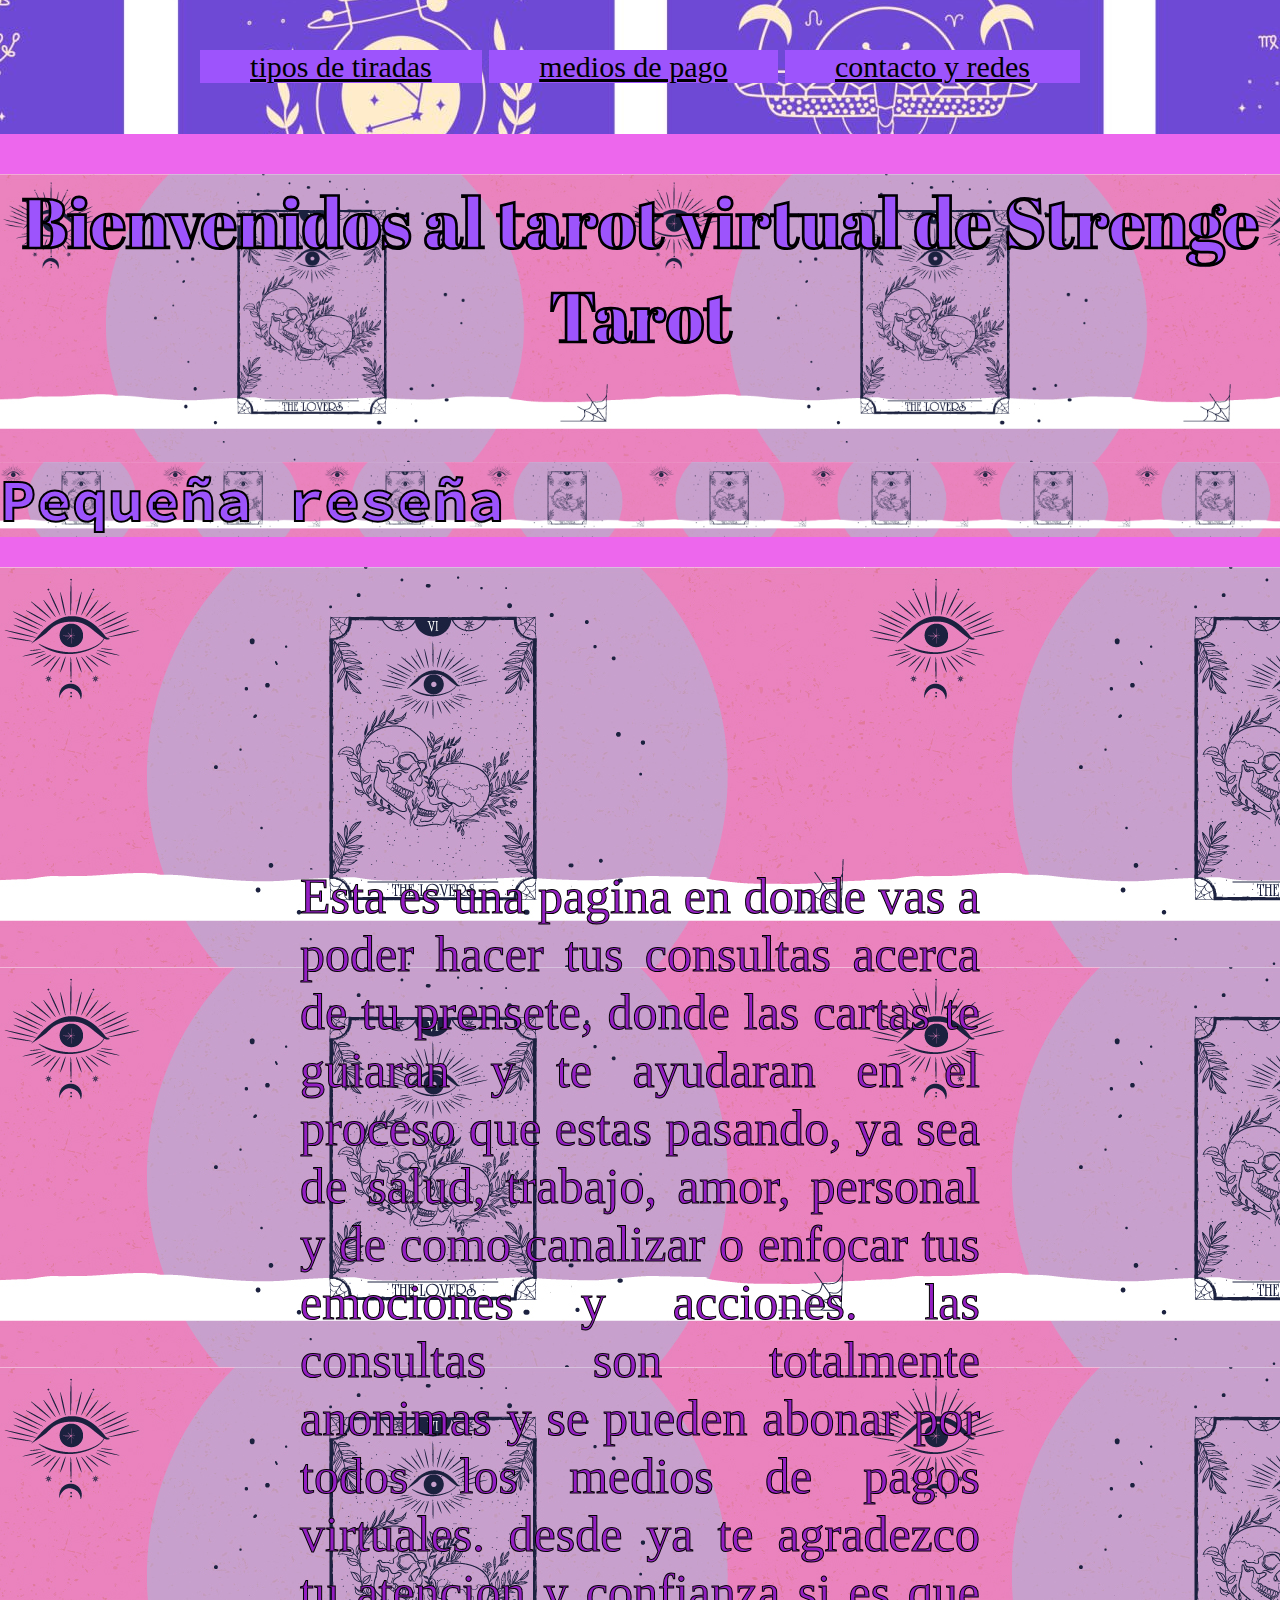
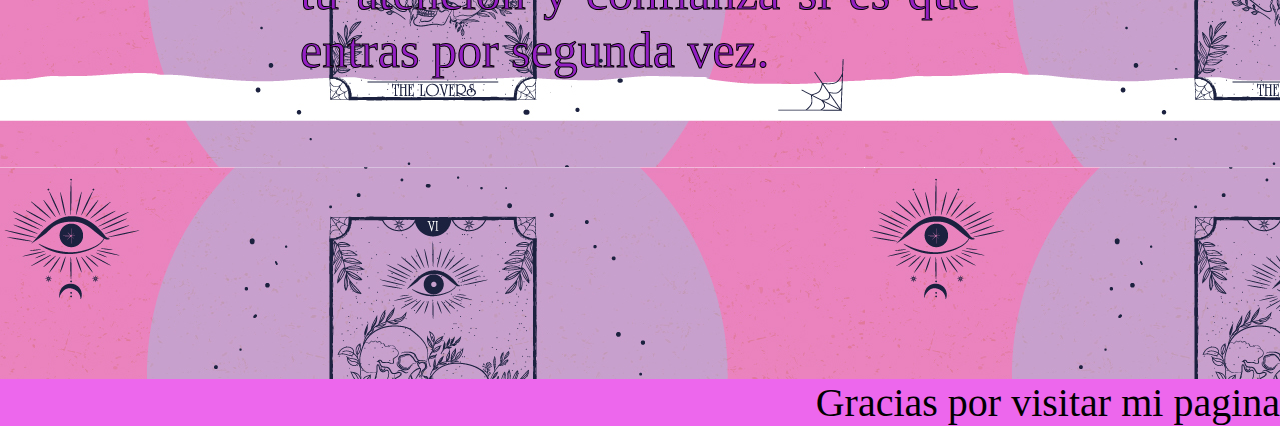
<file: index.html>
<!DOCTYPE html>
<html>
<head>
	<meta charset="utf-8">
	<meta name="viewport" content="width=device-width, initial-scale=1">
	<title>STRENGE TAROT</title>
	<link rel="icon" href="./Asesst/img/strenge.ico">
	<link rel="stylesheet" href="style.css">
</head>
<body>
    <header>
	<nav class="enlaces-paginas">
		<a href="./Asesst/pages/lecturas.html" >tipos de tiradas</a>
		<a href="./Asesst/pages/mediosdepago.html" >medios de pago</a>
		<a href="./Asesst/pages/contacto.html" >contacto y redes</a>
	</nav>
    </header>



	<h1>Bienvenidos al tarot virtual de Strenge Tarot</h1>

	<h2>Pequeña reseña</h2>

	<p>
		Esta es una pagina en donde vas a poder hacer tus consultas acerca de tu prensete, donde las cartas te guiaran y te ayudaran en el proceso que estas pasando, ya sea de salud, trabajo, amor, personal y de como canalizar o enfocar tus emociones y acciones. las consultas son totalmente anonimas y se pueden abonar por todos los medios de pagos virtuales. desde ya te agradezco tu atencion y confianza si es que entras por segunda vez. 
	</p>

    


	<footer>Gracias por visitar mi pagina</footer>

	
</body>
</html>
</file>
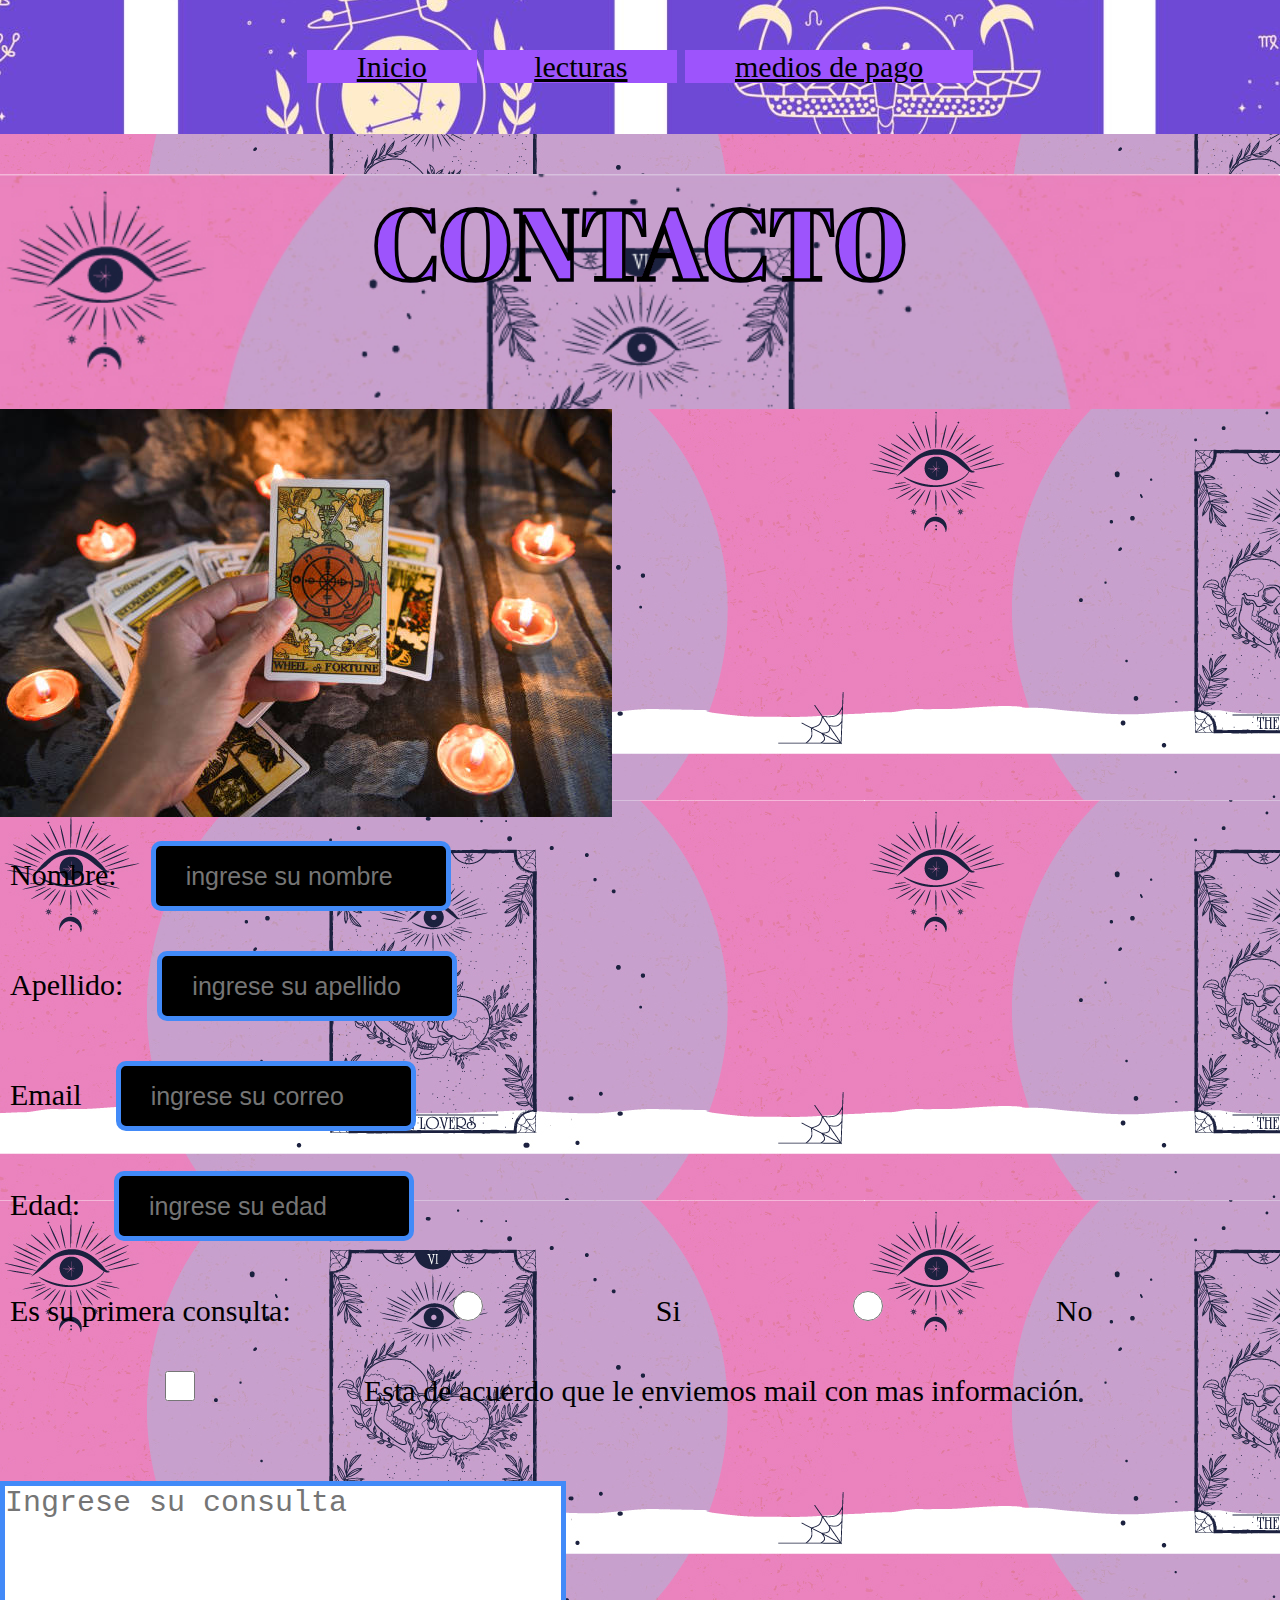
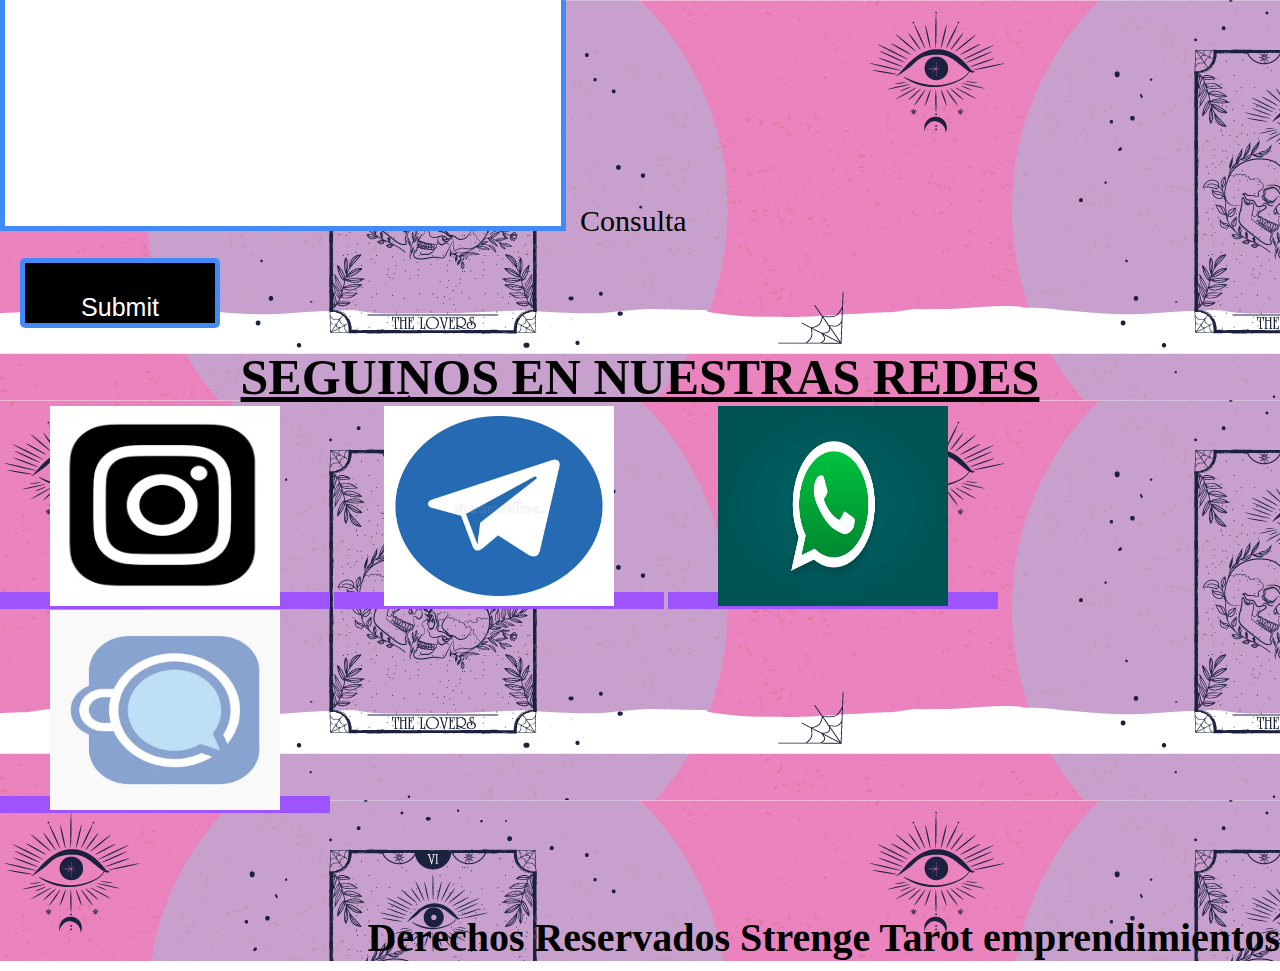
<file: Asesst/pages/contacto.html>
<!DOCTYPE html>
<html>
<head>
	<meta charset="utf-8">
	<meta name="viewport" content="width=device-width, initial-scale=1">
	<title>STRENGE TAROT</title>
	<link rel="icon" href="../img/strenge.ico">
	<link rel="stylesheet" href="contacto.css">
</head>
<body>
<header>
	<nav class="enlaces-contacto">
		<a href="../pages/index.html">Inicio</a>
		<a href="../pages/lecturas.html">lecturas</a>
		<a href="../pages/mediosdepago.html">medios de pago</a>
		</nav>
</header>

<h2>CONTACTO</h2>


	
	<form>
		<img src="../img/Consultantetarot.jpg" alt="consulta" class="img-tarotista">

		<div>
			<label for="nombre">Nombre:</label>
		<input type="text" id="nombre" placeholder="ingrese su nombre" required>
		</div>
	
		<div>
			<label for="apellido">Apellido:</label>
		<input type="text" id="apellido" placeholder="ingrese su apellido" required>
		</div>
	
		<div>
		<label for="email">Email</label>
		<input type="email" name="email" id="email" placeholder="ingrese su correo" required>
		</div>
	
		<div>
			<label for="edad">Edad:</label>
		<input type="number" id="edad" placeholder="ingrese su edad" required>
		</div>

		<div class="input-radio">
			Es su primera consulta:
		<input type="radio" id="primeravez" name="siono" required >
		<label for="primeravez">Si</label>
		<input type="radio" id="primeravez" name="siono"required >
		<label for="primeravez">No</label>
		</div>
	
		<div class="div-checkbox">
		<input type="checkbox" name="checkbox" id="acepto"  class="input-checkbox">
		<label for="acepto">Esta de acuerdo que le enviemos mail con mas información</label>
		</div>
	
		<div>
			<textarea name="consulta" id="consulta" cols="30" rows="10" placeholder="Ingrese su consulta"></textarea>
		<label for="consulta">Consulta</label>
		</div>

		<input type="submit" class="enviar-boton">
	</form>


<h3>SEGUINOS EN NUESTRAS <b>REDES</b></h3>

  <div class="enlaces-redes">
	<a href="https://www.instagram.com/thestrength_tarot/" target="_blank"><img src="../img/Instagram.jpg" alt="instagram" ></a>
    <a href="https://t.me/TheStrength_tarot?fbclid=IwAR1iUQM3x98HXJgN-ANQhbhub8E2kIN1m5pTpjClaNTERY1HOHb2Z-PDjmo" target="_blank"><img src="../img/Telegram.jpg" alt="Telegram"></a>
    <a href="https://api.whatsapp.com/send/?phone=5491161770469&text&app_absent=0" target="_blank"><img src="../img/Whatsapp.jpg" alt="whatsapp"></a>
    <a href="https://cafecito.app/thestrength_tarot?fbclid=IwAR362IQ4DXk4xqevc8MBV5pxcyW3usbIWjwvKUH-Lpv-70rbiMZ3w13NAzY" target="_blank"><img src="../img/Cafecito.jpg" alt="cafecito"></a>
  </div>

<footer>
    <h4>Derechos Reservados Strenge Tarot emprendimientos</h4>
</footer>

</body>
</html>
</file>
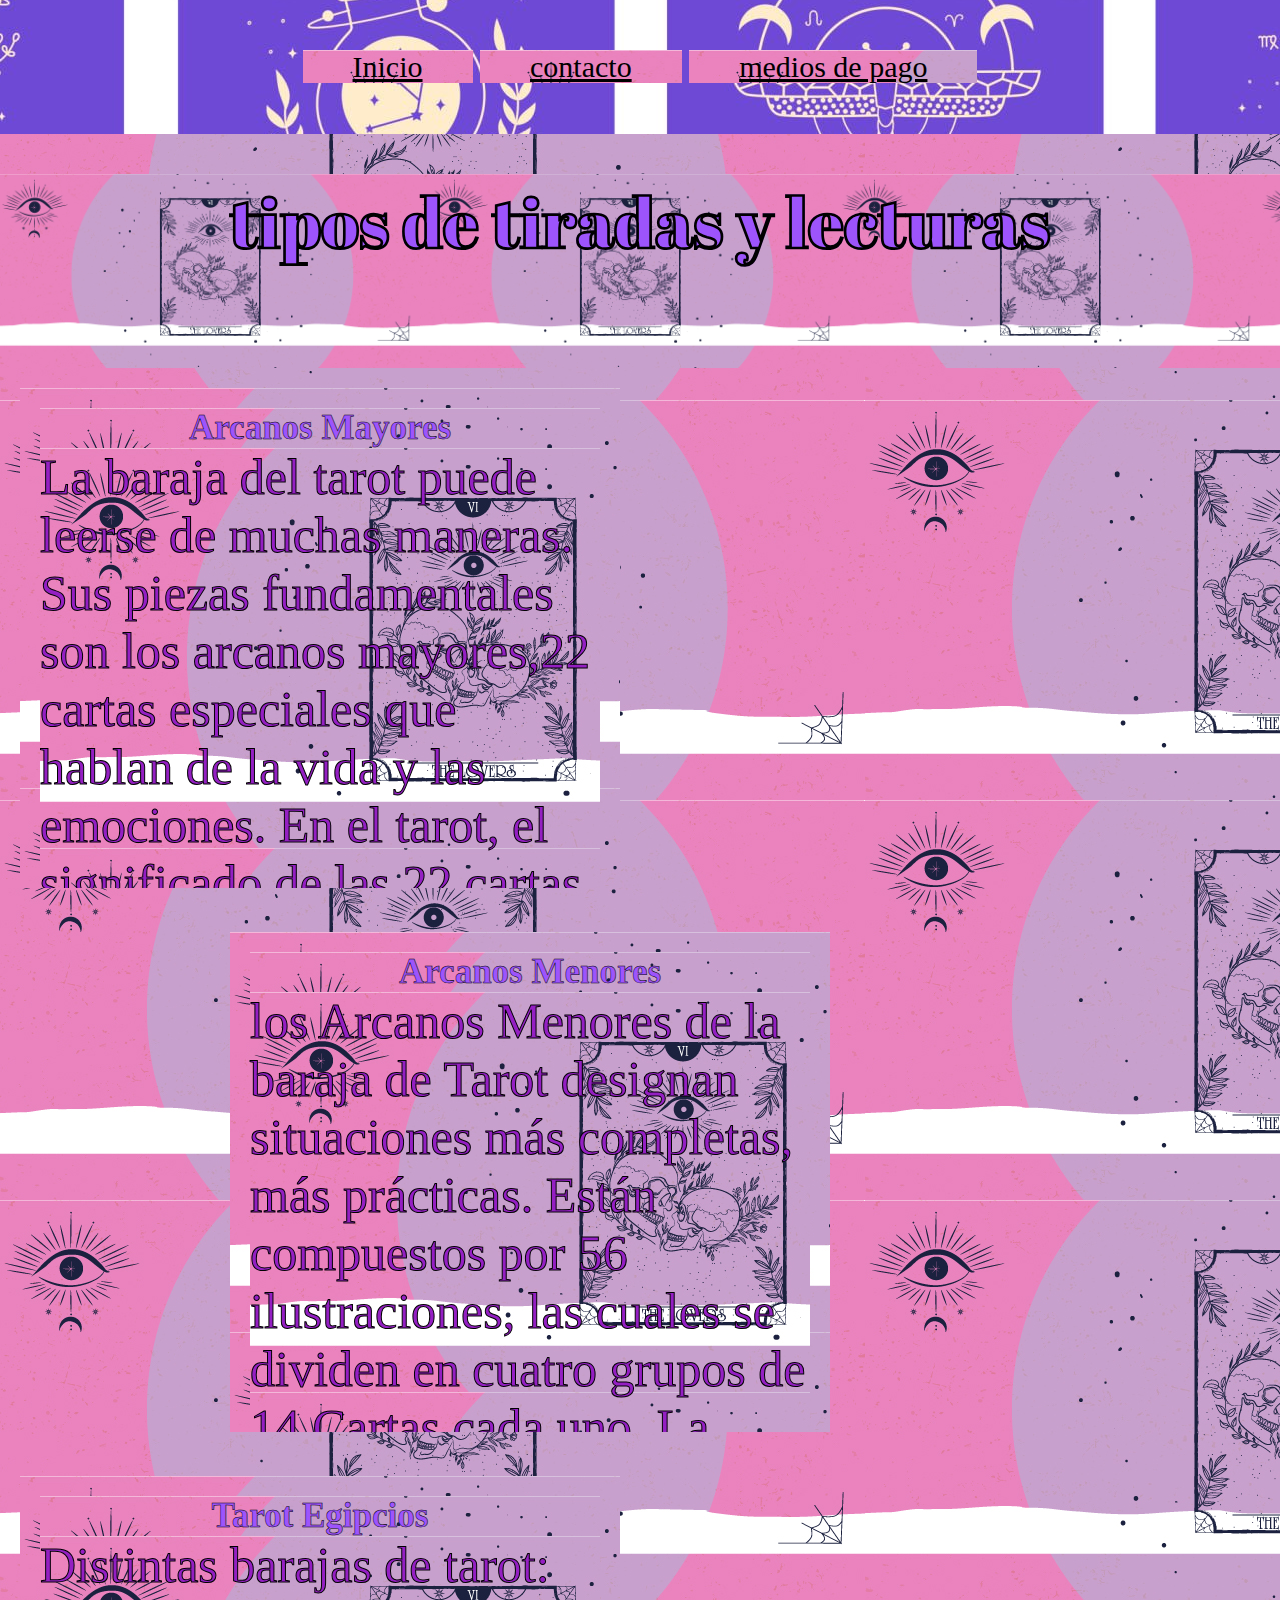
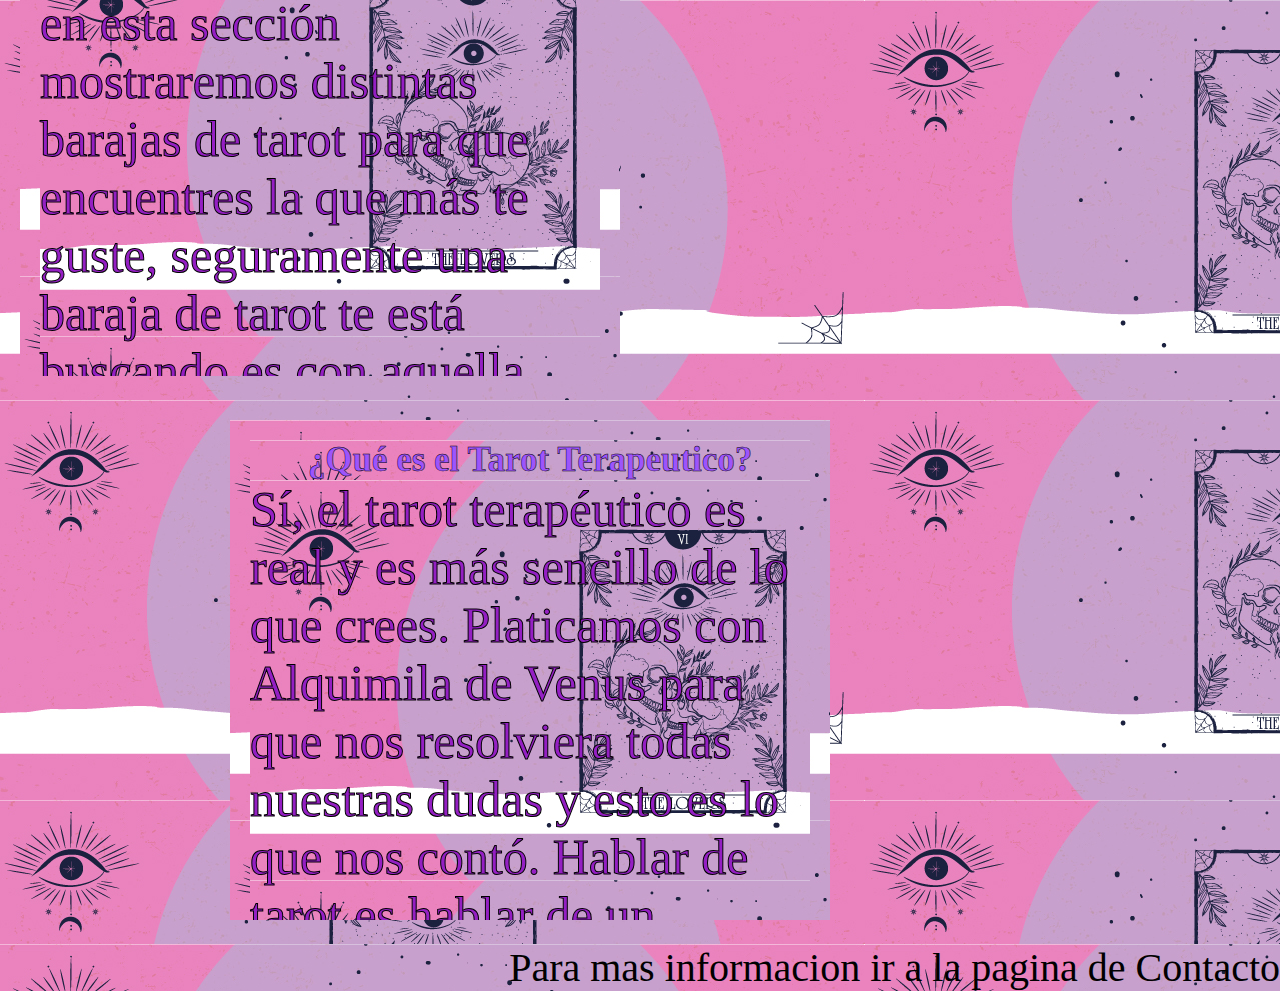
<file: Asesst/pages/lecturas.html>
<!DOCTYPE html>
<html>
<head>
	<meta charset="utf-8">
	<meta name="viewport" content="width=device-width, initial-scale=1">
	<title>STRENGE TAROT</title>
	<link rel="icon" href="../img/strenge.ico">
	<link rel="stylesheet" href="lecturas.css">
</head>
<body>
<header>
	<nav>
		<nav class="enlaces-lecturas">
		<a href="/Asesst/pages/index.html">Inicio</a>
		<a href="../pages/contacto.html">contacto</a>
		<a href="../pages/mediosdepago.html">medios de pago</a>
		</nav>
	</nav>
</header>

<h2>tipos de tiradas y lecturas</h2>

<div class="div-arcanosmayores">
	<h3>Arcanos Mayores</h3>
    <p>La baraja del tarot puede leerse de muchas maneras. Sus piezas fundamentales son los arcanos mayores,22 cartas especiales que hablan de la vida y las emociones.
En el tarot, el significado de las 22 cartas conocidas como arcanos mayores tiene que ver con situaciones conectadas con el largo plazo y la visión más amplia de la vida. Simbolizan lesiones cruciales y los arquetipos que están actuando en nuestra existencia al momento de la lectura. La primera carta, conocida como El Loco, no tiene número. Las 21 cartas restantes están numeradas del I al XXI. Todos los arcanos mayores comprimen múltiples significados. Algunos de ellos son “positivos” y otros “negativos”. A continuación, podrás aprender algunos de estos significados. El análisis se basa en el tarot de Marsella, la baraja clásica que inspiró todos los mazos que surgieron después.
    </p>
</div>

<div class="div-arcanosmenores">
	<h3>Arcanos Menores</h3>
<p>
	los Arcanos Menores de la baraja de Tarot designan situaciones más completas, más prácticas. Están compuestos por 56 ilustraciones, las cuales se dividen en cuatro grupos de 14 Cartas cada uno.
	La baraja del Tarot de Marselha está constituida por 78 Cartas, de las cuales 22 se refieren a los Arcanos Mayores, o Triunfos, y 56 a los Arcanos Menores, divididas en 4 palos, exactamente como las cartas de jugar. Son estos últimos que conocerás en este artículo.
	El Tarot es una de las herramientas de autoconocimiento y autodescubrimiento más populares en todo el mundo. Además de eso, encuadran en las artes adivinatorias y muchas personas recorren a los adivinos para encontrar una respuesta o una guía para sus elecciones.
</p>
</div>


<div class="div-tarotegipcio">
	<h3>Tarot Egipcios</h3>
	<p>
		Distintas barajas de tarot: en esta sección mostraremos distintas barajas de tarot para que encuentres la que más te guste, seguramente una baraja de tarot te está buscando es con aquella con la cual te sientas identificada.
	
	El tarot egipcio es uno de los más antiguos que existen, de hecho, se dice que la lectura del tarot egipcio se convirtió en una forma de entender el ocultismo y el arte de la adivinación. El tarot egipcio se dice que es más realista que los otros tipos de tarot, tanto, que se siente a la imagen de la carta saltar fuera de ti, lo que hace que los lectores puedan leerlas e interpretarlas fácilmente.
	
	La historia de tarot egipcio se remonta al año 1781, cuando era conocido como un libro que abarca la historia de Egipto y por lo tanto este ayuda a preservar muchas de las mitologías, la sabiduría y el sentido común. Una de las series del Tarot Egipcio, es el libro de Thoth, creado por Etteilla, un astrólogo francés quien fue el fabricante de la tarjeta.
	
	Después de esto han surgido una gran cantidad de variaciones, como Gran Etteilla, Etteilla I, II y III Etteilla Etteilla. Sin embargo, éstas no son las únicas cartas del tarot egipcio que existen, hay cientos de diferentes tarjetas que se encuentran en circulación por todo el mundo. La baraja del tarot egipcio, está compuesta de un total de 78 cartas, que se dividen en los arcanos mayores y menores. Hay 22 cartas de los grandes arcanos y 56 en el otro. Las imágenes del tarot son las del antiguo Egipto que pueden ser fácilmente reconocidas por las personas que tengan un conocimiento básico acerca de la civilización egipcia.
	
	El modelo de Tarot Egipcios ha generado numerosas barajas, muchos de estos publicados en España y Sudamérica. Una de esas es la baraja de "Tarot Egipcio adivinatorio"; (mostrado arriba), diseñado por Margarita Arnal Moscardo y publicado en 1988. Cada carta representa los conceptos que son análogos a los del Tarot Egipcio, pero el artista ha utilizado diferentes diseños para hacerlo, pero toma fuentes reales de Egipto
	</p>
</div>


<div class="div-tarot-terapeutico">
	<h3>¿Qué es el Tarot Terapeutico?</h3>

<p>
	Sí, el tarot terapéutico es real y es más sencillo de lo que crees. Platicamos con Alquimila de Venus para que nos resolviera todas nuestras dudas y esto es lo que nos contó. 

Hablar de tarot es hablar de un montón de posibilidades, experiencias y revelaciones. No solo para las personas tarotistas, sino para quien consulta. 

En Malvestida nos encanta toda esta experiencia mística, y la vemos como una herramienta para conectar con nuestro interior, para cuestionar y reflexionar. Lo único que necesitas es ubicarte en el presente y definir: ¿hacia dónde quiero ir?

Porque, a diferencia del tarot predictivo, más que decirte qué hacer, el tarot terapéutico abre paso a un mejor entendimiento de nuestra persona, para que pueda ayudarte a tomar futuras decisiones de una manera más consciente. 

Pero si no me crees, consultamos con Alquimila de Venus, experta en este tipo de tarotismo, para que nos contara cómo es este proceso y para qué sirve.
</p>
</div>

<footer>
	Para mas informacion ir a la pagina de Contacto
</footer>
</body>
</html>
</file>
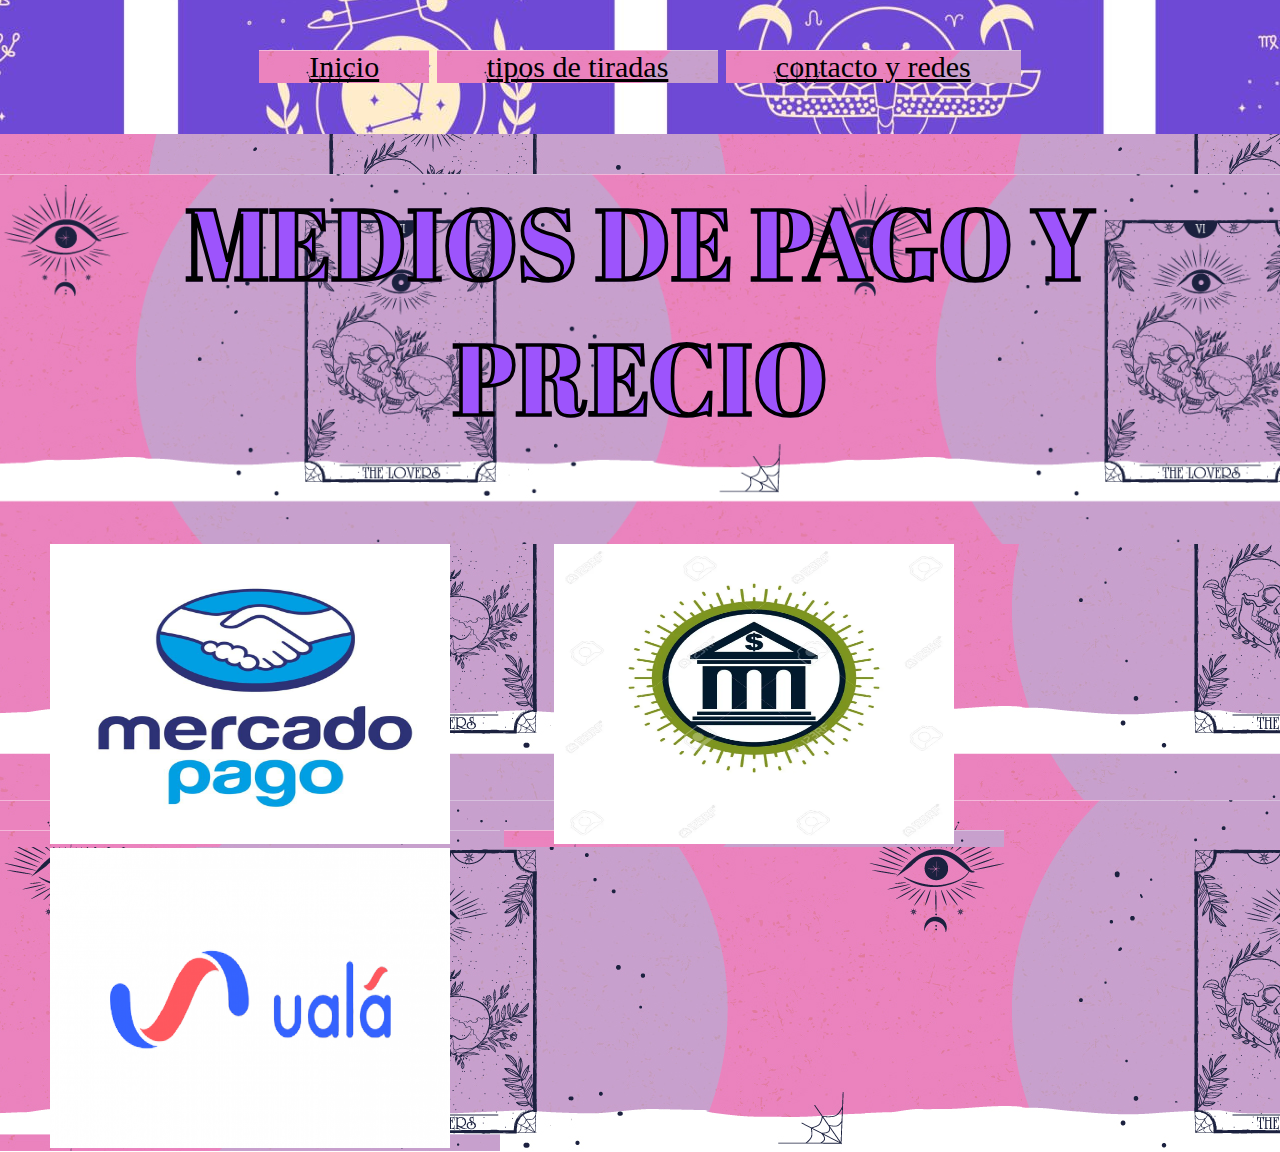
<file: Asesst/pages/mediosdepago.html>
<!DOCTYPE html>
<html>
<head>
	<meta charset="utf-8">
	<meta name="viewport" content="width=device-width, initial-scale=1">
	<title>STRENGE TAROT</title>
	<link rel="icon" href="../img/strenge.ico">
	<link rel="stylesheet" href="pagos.css">
</head>
<body>
<head>
	<nav class="enlaces-pagos">
	    <a href="../pages/index.html">Inicio</a>
		<a href="./Asesst/pages/lecturas.html" target="_blank">tipos de tiradas</a>
		<a href="../pages/contacto.html">contacto y redes</a>
	</nav>
</head>

<h2>MEDIOS DE PAGO Y PRECIO</h2>

<a href="https://www.mercadopago.com.ar/" target="_blank"><img src="../img/logomercadopago.jpg" alt="Mercadopago"></a>
<a href="https://www.santander.com.ar/" target="_blank"><img src="../img/logobanco.jpg" alt="Banco"></a>
<a href="https://www.uala.com.ar/" target="_blank"><img src="../img/uala.jpg" alt="uala"></a>

</table>
</body>
</html>
</file>
<file: style.css>
@import url('https://fonts.googleapis.com/css2?family=Abril+Fatface&family=Alfa+Slab+One&family=Oleo+Script:wght@700&family=Patrick+Hand&family=Source+Code+Pro:ital,wght@1,600&display=swap');

* {
    padding:0;
    margin:0;
    box-sizing: border-box;
    background-color: rgb(237, 103, 237);
}

.enlaces-paginas {
    padding: 50px;
    margin-bottom: 40px;
    text-align: center;
    font-size: 30px;
    background-image: url(./Asesst/img/banner.jpg);
    background-position: center;
    background-size: auto;

}

a {
    padding:0 50px 0 50px;
    background-color: rgb(157, 84, 252);
    color: black;
    
}



h1 {
    text-align: center;
    font-size: 70px;
    padding-bottom: 100px;
    font-family: 'abril fatface';
    background-image: url(./Asesst/img/fondoprincipal.jpg);
    background-size: contain;
    color: rgb(157, 84, 252);
    -webkit-text-stroke:0.5px #000;
    

}

h2 {
    text-align: left;
    font-size: 60px;
    margin-bottom: 30px;
    font-family: 'source code pro';
    background-image: url(./Asesst/img/fondoprincipal.jpg);
    background-size: contain;
    color: rgb(157, 84, 252);
    -webkit-text-stroke:2px #000;
}


p {
    text-align: justify;
    font-size: 50px;
    padding:300px;
    background-image: url(./Asesst/img/fondoprincipal.jpg);
    color: rgb(148, 31, 195);
    -webkit-text-stroke:1px #000;
}

footer {
    font-size: 40px;
    text-align: right;
}
</file>
<file: Asesst/pages/contacto.css>
@import url('https://fonts.googleapis.com/css2?family=Abril+Fatface&family=Alfa+Slab+One&family=Oleo+Script:wght@700&family=Patrick+Hand&family=Source+Code+Pro:ital,wght@1,600&display=swap');

*{
padding:0;
margin:0;
box-sizing: border-box;
}


body{
    background-image: url(../img/fondoprincipal.jpg);

}
.enlaces-contacto{
    padding: 50px;
    margin-bottom: 40px;
    text-align: center;
    font-size: 30px;
    background-image: url(../img/banner.jpg);
    background-position: center;
    background-size: auto;
}

a {
    padding:0 50px 0 50px;
    background-color: rgb(157, 84, 252);
    color: black;
}

h2 {
    text-align: center;
    font-size: 100px;
    padding-bottom: 100px;
    font-family: 'abril fatface';
    background-image: url(../img/fondoprincipal.jpg);
    background-size: cover;
    color: rgb(157, 84, 252);
    -webkit-text-stroke:0.5px #000;
    }
input {
    width: 300px;
    height: 30px;
    font-size: 25px;
    border-radius: 10px;
    border: 5px solid rgb(66, 138, 248);
    padding: 30px;
    background-color: #000;
    color: #fff;
    margin: 20px 20px 20px;
        
}
    
    

    label {
        font-size: 30px;
        margin: 10px;
    }

    .input-radio {
        font-size: 30px;
        margin: 10px;
    }

    .div-checkbox {
    margin: 10px;
    }

    .input-checkbox {
        
    }

    .enviar-boton {
        width: 200px;
        height: 10px;
        border-radius: 5px;
        border: 5px solid rgb(66, 138, 248);
    }


h3 {
    font-size: 50px;
    text-align: center;
    text-decoration: underline;
}

.enlaces-redes img {
    width: 230px;
    height: 200px;
}

textarea {
    resize: none;
    font-size: 30px;
    color: rgb(96, 152, 255);
    border: 5px solid rgb(66, 138, 248);
    margin-top: 50px;
}

footer {
    font-size: 40px;
    text-align: right;
    margin-top:100px ;
}
</file>
<file: Asesst/pages/lecturas.css>
@import url('https://fonts.googleapis.com/css2?family=Abril+Fatface&family=Alfa+Slab+One&family=Oleo+Script:wght@700&family=Patrick+Hand&family=Source+Code+Pro:ital,wght@1,600&display=swap');

* {
padding:0;
margin:0;
box-sizing: border-box;
background-color: rgb(237, 103, 237);
background-image: url(../img/fondoprincipal.jpg);
}

.enlaces-lecturas{
    padding: 50px;
    margin-bottom: 40px;
    text-align: center;
    font-size: 30px;
    background-image: url(../img/banner.jpg);
    background-position: center;
    background-size: auto;
}

a {
    
    padding:0 50px 0 50px;
    background-color: rgb(157, 84, 252);
    color: black;
}

h2 {
text-align: center;
font-size: 70px;
padding-bottom: 100px;
font-family: 'abril fatface';
background-image: url(../img/fondoprincipal.jpg);
background-size: contain;
color: rgb(157, 84, 252);
-webkit-text-stroke:0.5px #000;
}

h3 {
text-align: center;
font-size: 35px;
color: rgb(157, 84, 252);
-webkit-text-stroke:0.5px #000;
}

p {
    font-size: 50px;
    color: rgb(148, 31, 195);
    -webkit-text-stroke:1px #000;
}

div {
    margin: 500px;
}


.div-arcanosmayores {
    display:inline-block;
    width: 600px;
    height: 500px;
    padding: 20px;
    margin: 20px;
    overflow: auto;
}

.div-arcanosmenores {
    display:inline-block;
    width: 600px;
    height: 500px;
    padding: 20px;
    margin: 20px;
    overflow: auto;
    margin-left: 230px;
    
}

.div-tarotegipcio{
    display:inline-block;
    width: 600px;
    height: 500px;
    padding: 20px;
    margin: 20px;
    overflow: auto;
}

.div-tarot-terapeutico {
    display:inline-block;
    width: 600px;
    height: 500px;
    padding: 20px;
    margin: 20px;
    overflow: auto;
    margin-left: 230px;
    
}

footer {
    font-size: 40px;
    text-align: right;
}
</file>
<file: Asesst/pages/pagos.css>
@import url('https://fonts.googleapis.com/css2?family=Abril+Fatface&family=Alfa+Slab+One&family=Oleo+Script:wght@700&family=Patrick+Hand&family=Source+Code+Pro:ital,wght@1,600&display=swap');

* {
padding:0;
margin:0;
box-sizing: border-box;
background-color: rgb(237, 103, 237);
background-image: url(../img/fondoprincipal.jpg);
}

.enlaces-pagos{
    padding: 50px;
    margin-bottom: 40px;
    text-align: center;
    font-size: 30px;
    background-image: url(../img/banner.jpg);
    background-position: center;
    background-size: auto;
}

a {
    
    padding:0 50px 0 50px;
    background-color: rgb(157, 84, 252);
    color: black;
}

h2 {
    text-align: center;
    font-size: 100px;
    padding-bottom: 100px;
    font-family: 'abril fatface';
    background-image: url(../img/fondoprincipal.jpg);
    background-size: contain;
    color: rgb(157, 84, 252);
    -webkit-text-stroke:0.5px #000;
    }

    img {
        width: 400px;
        height: 300px;
       
       
       

        
        
    }
</file>
